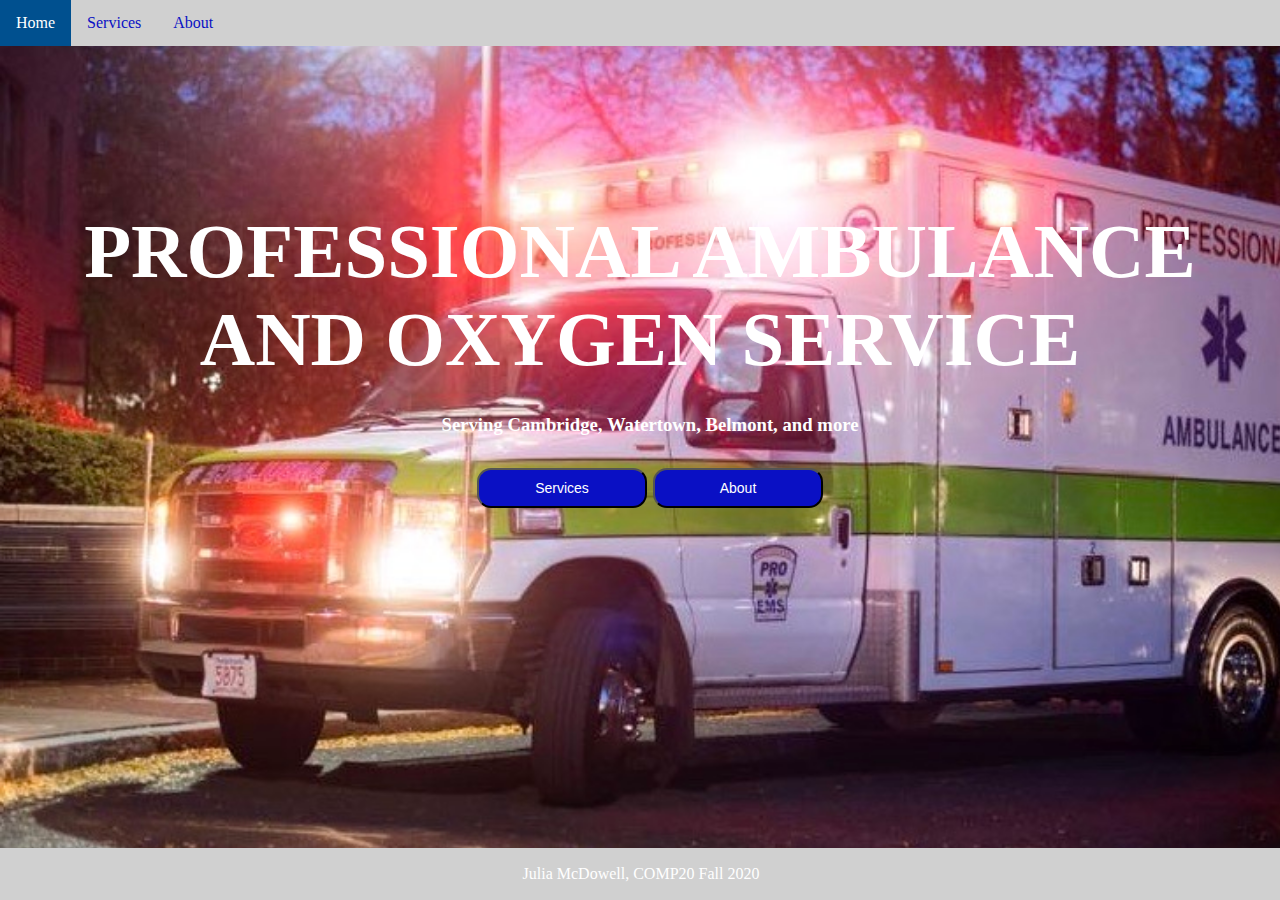
<file: hw2/index.html>
<!-- index.html
Author: Julia McDowell
Comp20 ProEMS website home page--> 

<html>
<head>
    <title>PRO EMS</title>
    <link rel="stylesheet" type="text/css" href="StyleSheet.css">
    <style type="text/css">
        .pcontainer{
            padding:10px;
            width: 100%;
            position: relative;
            color: white;
            text-align:center;
            top: 150px;
        }


        #homebuttons {
            margin-left:auto;
            margin-right:auto;
        }


        #hbut {
            background-color: #0A10C4;
            color: #FFFFFF;
            font-size: 14px;
            margin: 10px 1px;
            padding: 10px 20px;
            border-radius: 14px;
            width: 170px; 
        }

        #hbut:hover {
            background-color: #FFFFFF;
            color: #0A10C4;
        }
             
    </style>   
</head>

<body>
    <nav>
        <ul>
            <li> <a href="index.html" class="currpage">Home</a></li>
            <li> <a href="services.html">Services</a></li>
            <li> <a href="about.html">About</a></li>
        </ul> 
    </nav> 
    <header>
        <meta name=viewport content="width=device-width, initial-scale=1">
        <div class="container">
            <h1 class="title">PROFESSIONAL AMBULANCE AND OXYGEN SERVICE</h1> 
        </div>
    </header>

    <div class="pcontainer">

    <h3>Serving Cambridge, Watertown, Belmont, and more</h3>
        <table id="homebuttons">
            <tr>
                <td>
                    <a href = "services.html" class="button">
                                    <input type="button" value="Services" id="hbut"></a>
                </td>
                <td>
                    <a href = "about.html" class="button">
                                    <input type="button" value="About" id="hbut"></a>
                </td>
            </tr>
        </table>
    </div>
    <footer><p>Julia McDowell, COMP20 Fall 2020</p></footer>
</body>

</html>
</file>
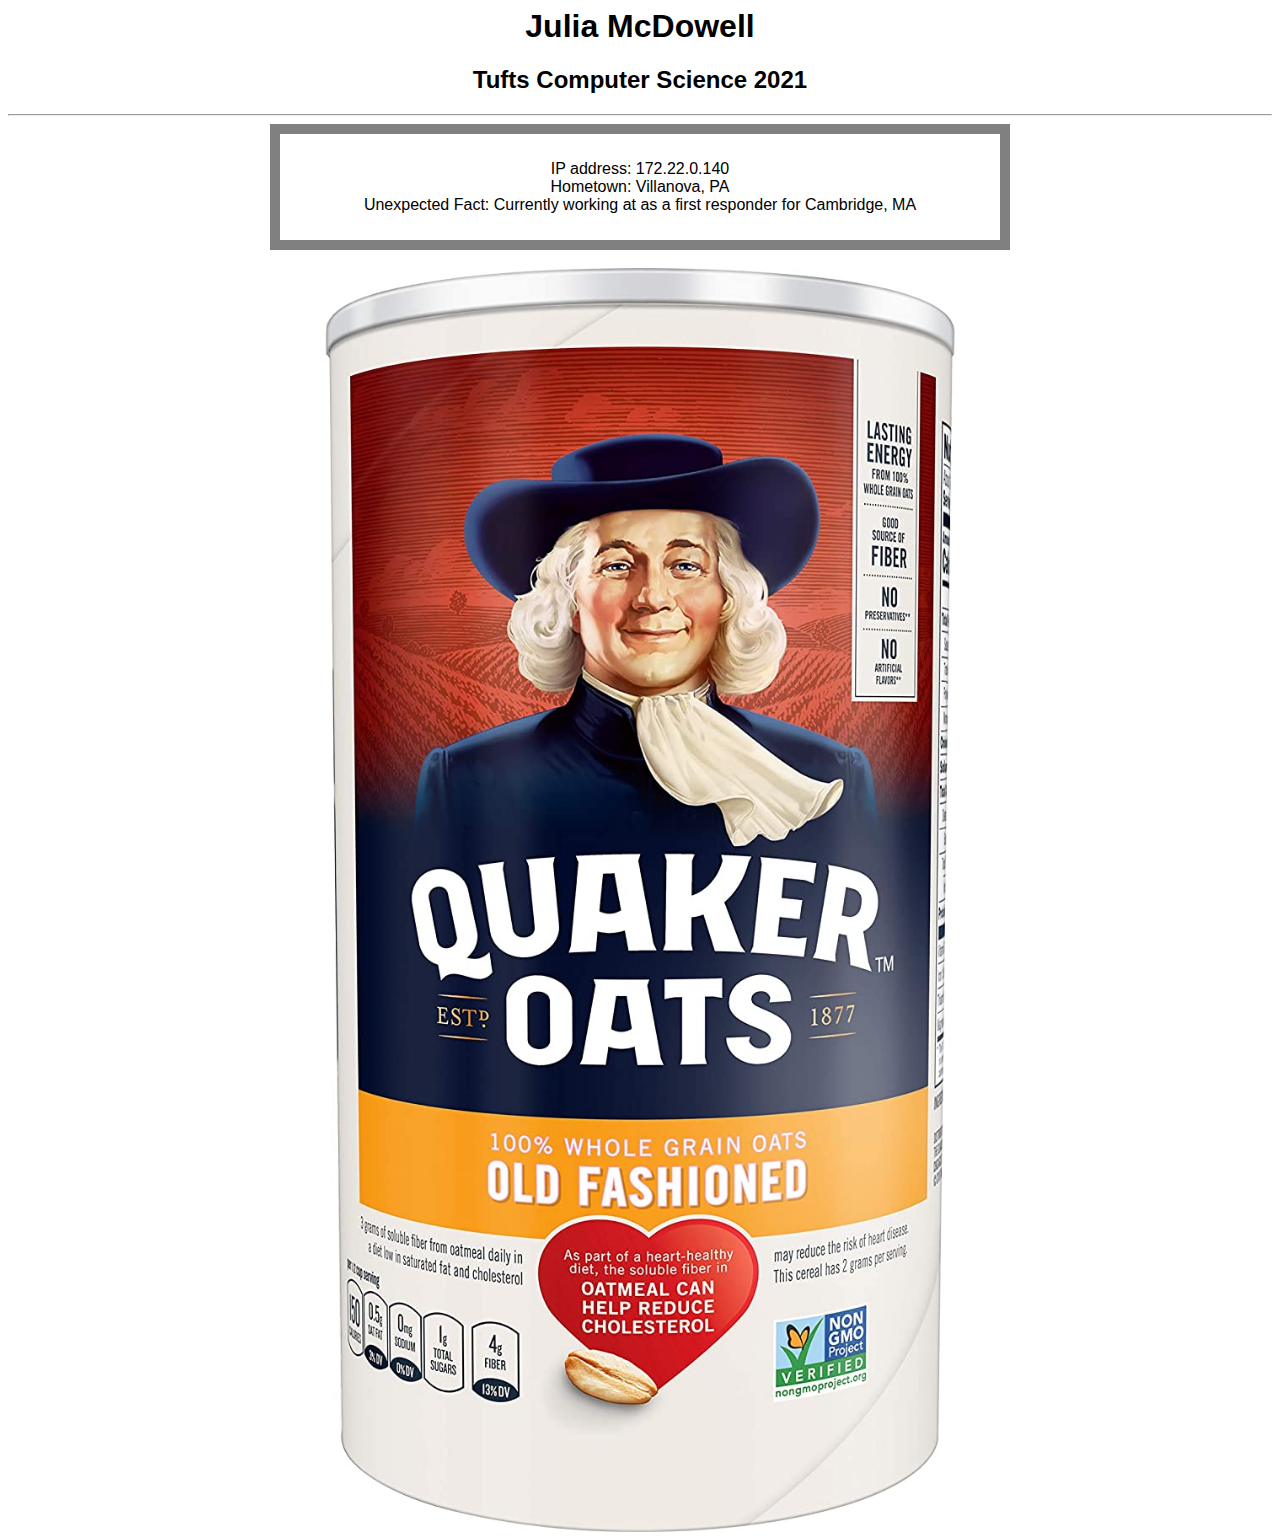
<file: aboutme.html>
<!-- aboutme.html 
Author: Julia McDowell
Comp 20 --> 

<html>
<head>
    <title>About Julia</title>

    <style> 
        body {
            
            color:black;
            text-align:center;
            font-family: Impact, Charcoal, sans-serif;
        }

        div {

            width: 700px;
            padding: 10px;
            border: 10px solid gray;
            margin: auto;
            background-color:white;
        }

    </style>
</head>

<body>
        <h1>Julia McDowell</h1>
        <h2>Tufts Computer Science 2021</h2>

    <hr/>

    <div >
        <p>
            IP address: 172.22.0.140 <br/>
            Hometown: Villanova, PA <br/>
            Unexpected Fact: Currently working at as a first responder for Cambridge, MA <br/>
        </p>
    </div>
    <br/>
    <img src="oats.jpg" width=100%>

</html>
</file>
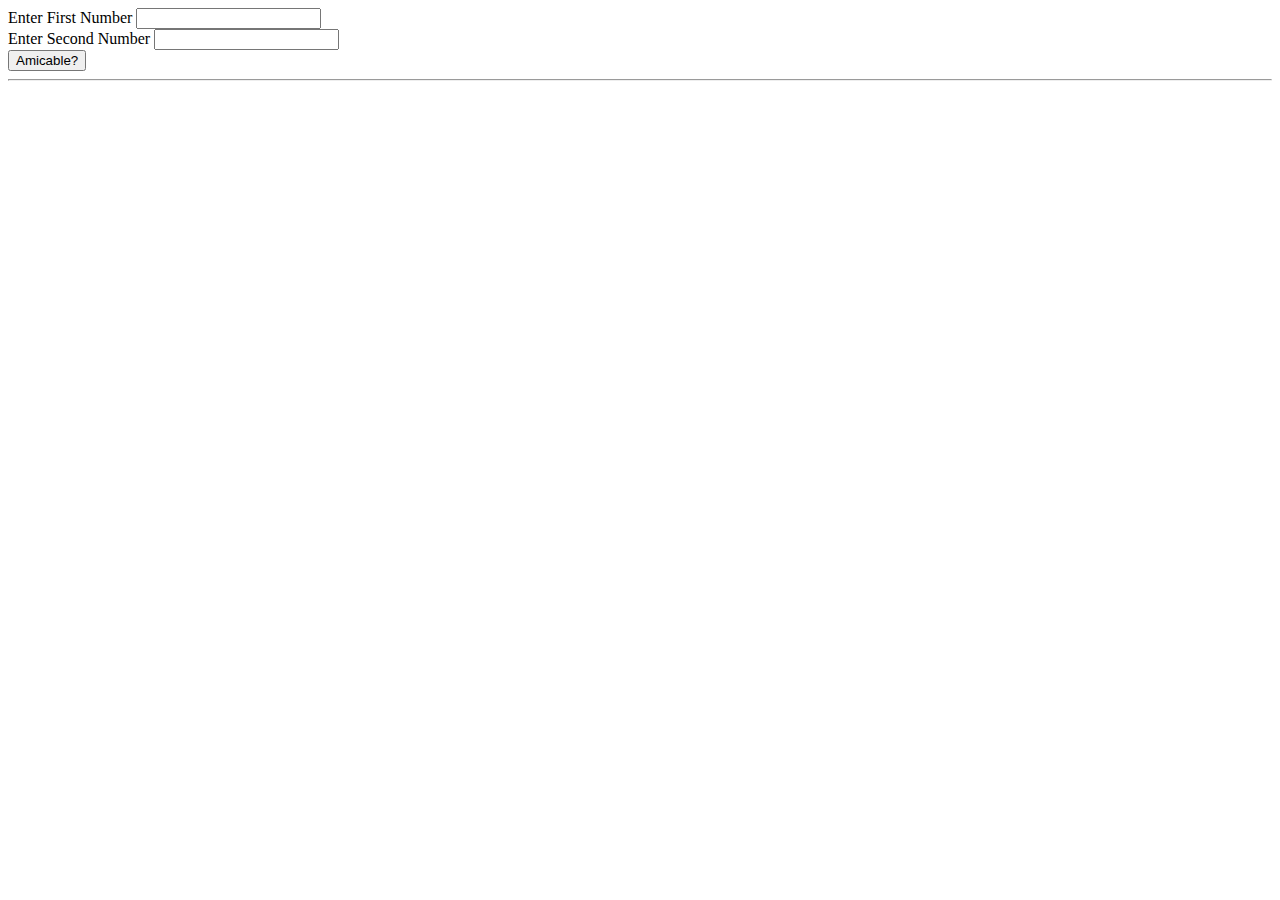
<file: amicable.html>
<!-- amicable.html 
Julia McDowell
COMP20 Fall 2020-->
<!doctype html>
<html>
<head>
    <meta charset="utf-8">
    <title>Amicable Numbers</title>
    <script language="javascript">
        window.onload=function()
        {
            document.getElementById("show-nums").onclick =
            function() 
            {   
                var strn1 = document.form1.n1.value;
                var strn2 = document.form1.n2.value;
                var intn1 = parseInt(strn1);
                var intn2 = parseInt(strn2);

                sum1 = addArray(getFactors(intn1)) - intn1;
                sum2 = addArray(getFactors(intn2)) - intn2;
                result = strn1 + " and " + strn2;
                if ((sum1 == intn2) && (sum2 == intn1)) {
                    result += " are amicable!";
                }
                else{
                    result += " are not amicable.";
                }
                // VALIDATE INPUT
                // if (Number.isInteger(n1) && Number.isInteger(n2)){
                //     result = n1 + ", " + n2;
                // }
                // else
                //     result = "Please Input Integers";
                
                document.getElementById("input-nums").innerHTML = result;
            }
        }

                   
        
        function isFactor(num, factor) 
        {
            return (((num % factor) == 0) && (num > 0));

        }
        // TEST code for isFactor()
        // document.write("125, 5:" + isFactor(125,5));
        // document.write("125, 6:" + isFactor(125,6));
        // document.write("-125, 5:" + isFactor(-125,5));
        // document.write("125, -5:" + isFactor(125,-5));
        // document.write("0, 1:" + isFactor(0,1));

        
        function showArray(arr)
        {
            var result = "";
            for (i=0; i < arr.length; i++) {
                var num = arr[i];
                result += num.toString();
                result += " ";
            } 
            document.getElementById("show-array").innerHTML = result;
        }
        //TEST for showArray()
        // showArray([1, 2, 3, 4, 5])
        // showArray([])
        // showArray([1])
        // showArray(["hello", 2])


        function addArray(arr)
        {
            var sum = 0;
            for (i=0; i < arr.length; i++) {
                var num = arr[i];
                sum += num;
            }
            return sum;
        }
        // TEST for addArray()
        // document.write(addArray([1,2,3,4]));
        // document.write(addArray([]));
        // document.write(addArray([1]));

        function getFactors(num)
        {
            var arr1 = [];
            for (i = 1; i <= num; i++){
                if ((num % i) == 0) {
                    arr1.push(i);
                }
            }
            return arr1;
        }
        //TEST for getFactors()
        // showArray(getFactors(128));
        // showArray(getFactors(1));
        // showArray(getFactors(0));
        
        
    
    </script>
</head>

<body>
    <form name="form1">
    Enter First Number <input type = "number" name = "n1">
    <br/>
    Enter Second Number <input type = "number" name = "n2">
    </form>
    <input type = "button" value = "Amicable?" id = "show-nums">
    <hr>
    <div id = "input-nums"></div>
    <!-- <div id = "show-array"></div> -->
    
</body>
</html>
</file>
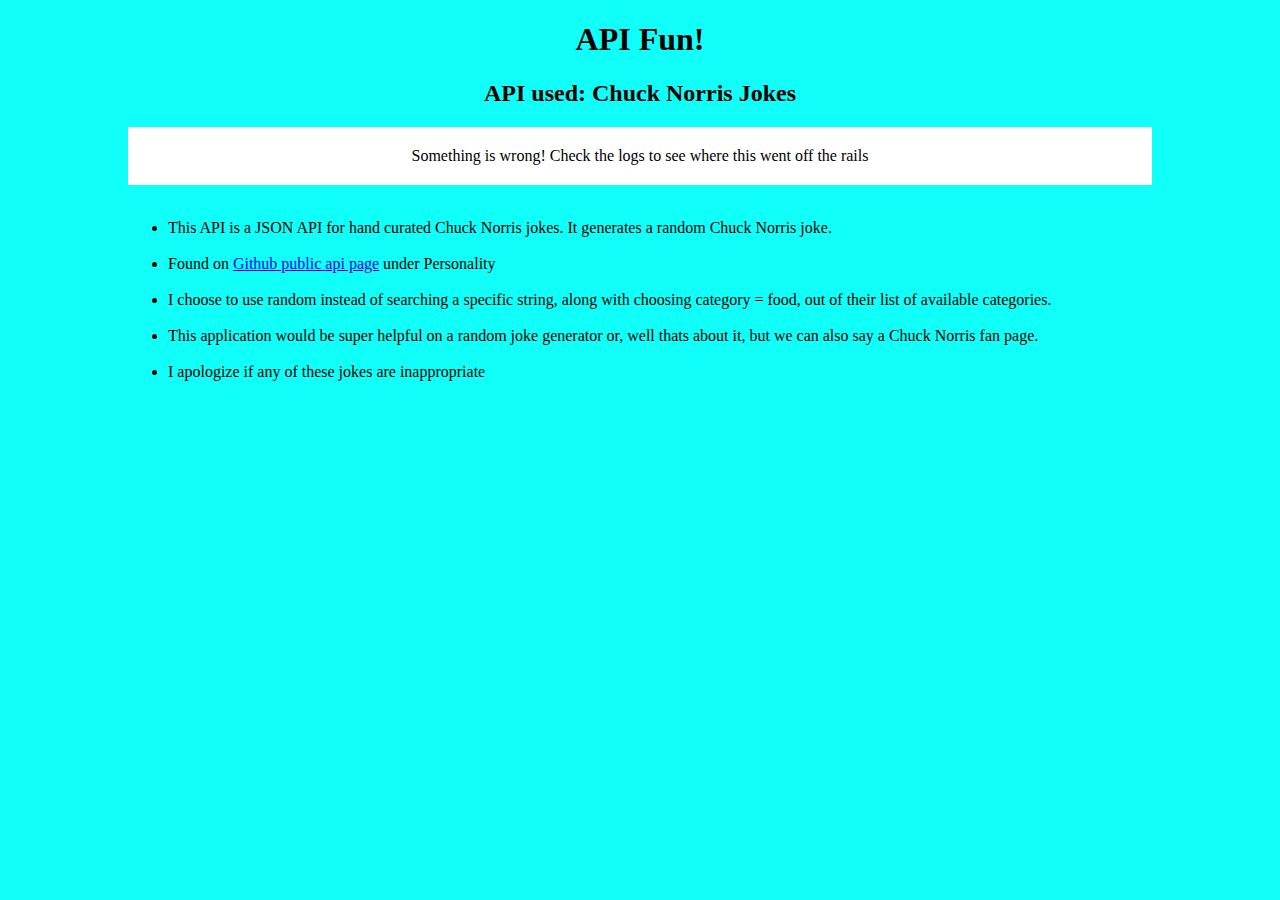
<file: apifun.html>
<!-- apifun.html 
Julia McDowell
COMP20 Fall 2020-->

<!doctype html>
<html>
<head>
    <title>API Fun</title>
    <meta charset="utf-8"/>
    <style>
        body {
            text-align:center; 
            width: 80%; 
            margin: 0 auto;
            background-color: #11FFF9;
        }
        #data {
            background-color: white;
           
            padding: 20px 20px 20px 20px;
        }
        ul {
            text-align: left;
        }
    </style>
    <script>
        function getAPI() {
            /* Step 1: Make instance of request object...
            ...to make HTTP request after page is loaded*/
            request = new XMLHttpRequest();
            console.log("1 - request object created");

            // Step 2: Set the URL for the AJAX request to be the JSON file

            request.open("GET", "https://api.chucknorris.io/jokes/random?category=food", true)

            console.log("2 - opened request file");

            // Step 3: set up event handler/callback
            request.onreadystatechange = function() {
                    console.log("3 - readystatechange event fired.");

                    if (request.readyState == 4 && request.status == 200) {

                            // Step 5: wait for done + success
                            console.log("5 - response received");
                            result = request.responseText;
                            joke = JSON.parse(result);
                            document.getElementById("data").innerHTML = joke["value"]; 
                            
                    }
                    else if (request.readyState == 4 && request.status != 200) {
                            document.getElementById("data").innerHTML = "Something is wrong!  Check the logs to see where this went off the rails";
                    }

                    else if (request.readyState == 3) {
                            document.getElementById("data").innerHTML = "Too soon!  Try again";
                    }
            }
        // Step 4: fire off the HTTP request
            request.send();
            console.log("4 - Request sent");
        }
        </script>
</head>

<body onload="getAPI()">
    <h1>API Fun!</h1>
    <h2>API used: Chuck Norris Jokes</h2>
    <div id="data">Loading...</div>
    <br>
    <ul>
        <li>This API is a JSON API for hand curated Chuck Norris jokes. It generates a random Chuck Norris joke.</li><br>
        <li>Found on <a href="https://github.com/public-apis/public-apis">Github public api page</a> under Personality</li><br>
        <li>I choose to use random instead of searching a specific string, along with choosing category = food, out of their list of available categories.</li><br>
        <li>This application would be super helpful on a random joke generator or, well thats about it, but we can also say a Chuck Norris fan page. </li><br>
        <li>I apologize if any of these jokes are inappropriate</li>
    </ul>
</body>
</html>
</file>
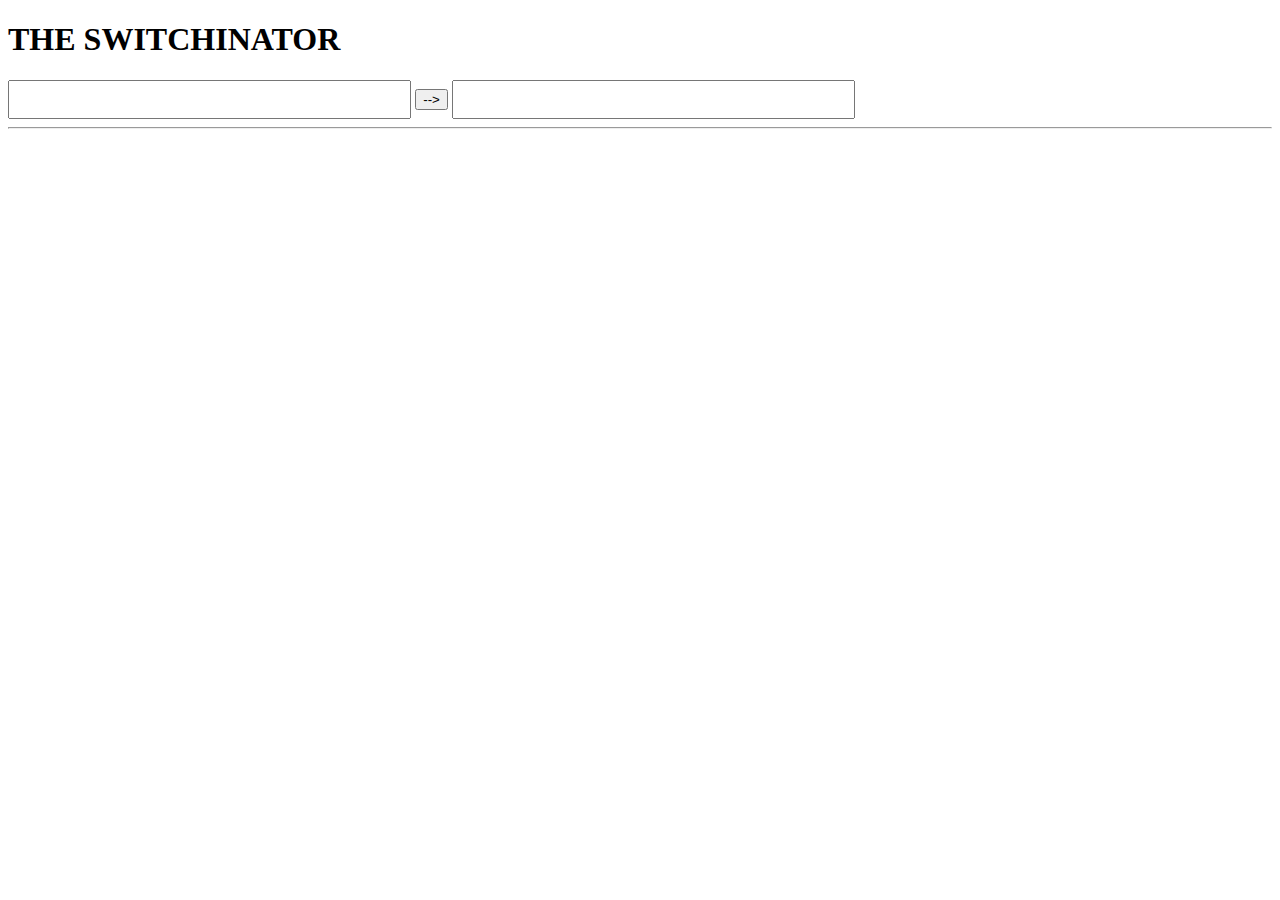
<file: extracredit.html>
<!-- extracredit.html
Julia McDowell
COMP20 Fall 2020 -->


<!doctype html>
<html>
<head>
    <meta charset="utf-8">
    <title>Extra Credit</title>
    <script language="javascript">

        function toggle(button) {
            if (button.value == "-->") {
                var str1 = document.form1.t1.value;
                document.form1.t2.value = str1;
                document.form1.t1.value = "";
                button.value = "<--";
            }
            else {
                var str1 = document.form1.t2.value;
                document.form1.t1.value = str1;
                document.form1.t2.value = "";
                button.value = "-->"
            }
        }

    </script>
    <style>
        .txtbox {
            width: 30%;
            padding: 10px;
        }

    </style>

</head>
<body>
    <h1>THE SWITCHINATOR</h1>
    <form name = "form1">
        <input type="text" class = "txtbox" name = "t1">
        <input type = "button" value = "-->" id = "switch" onclick = "javascript:toggle(this);">
        <input type = "text" class = "txtbox" name = "t2">
    </form>
    <hr>
    

</body>

</html>
</file>
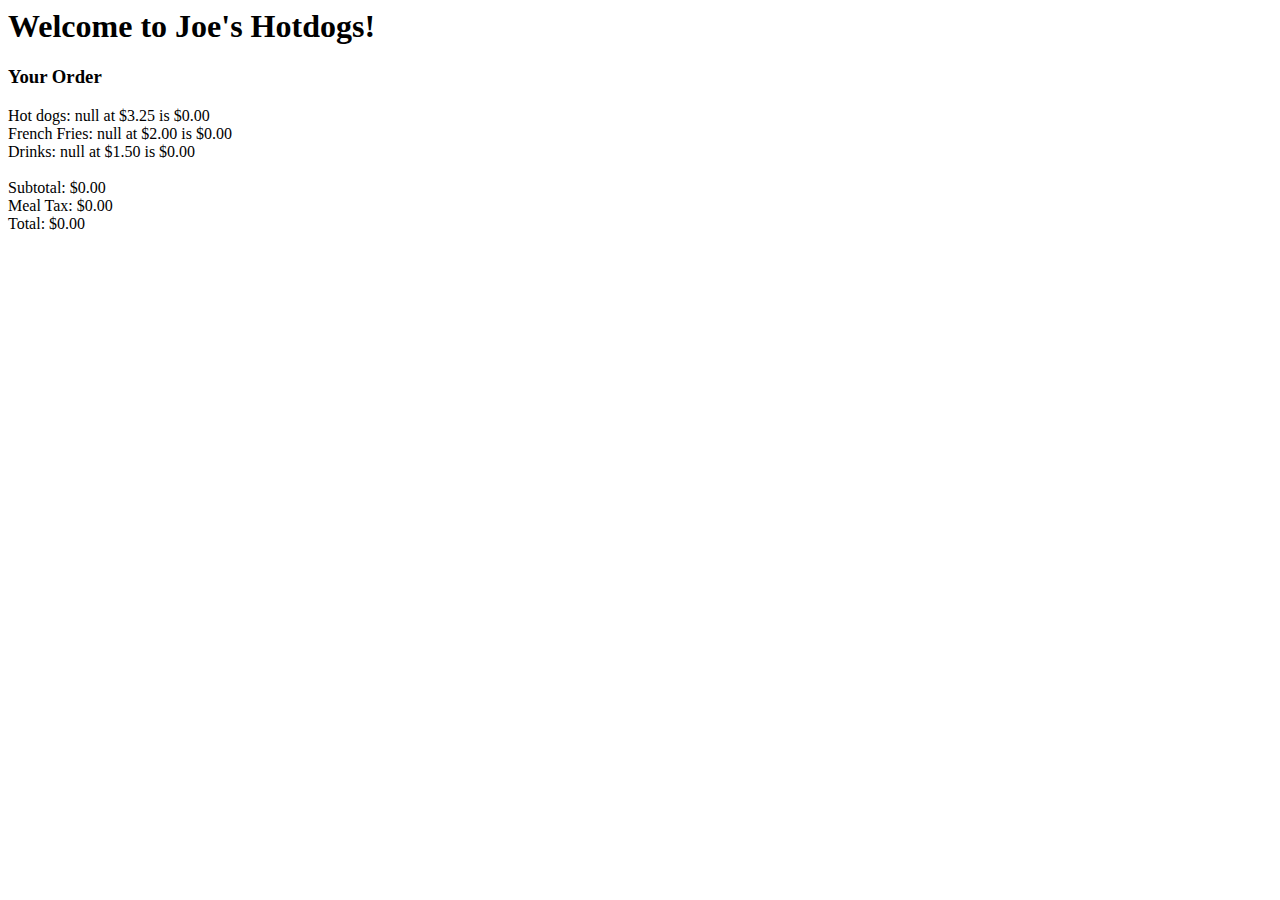
<file: joes.html>
<!-- joes.html
Author: Julia McDowell
Comp20 Fall 2020 -->

<html>
<head>
    <title>Joe's Hotdogs</title>
    <!-- style -->
</head>
<body>
    <!-- prompt for orders -->
    <script>var dogs = prompt("How many hot dogs?", "0")</script>
    <script>var fries = prompt("How many french fries?", "0");</script>
    <script>var drinks = prompt("How many drinks?", "0");</script>
    <!-- display page -->
    <h1>Welcome to Joe's Hotdogs!</h1>
    <h3>Your Order</h3>
    <script>
        var tdogs = (dogs * 3.25);
        var tfries = (fries * 2.00);
        var tdrinks = (drinks * 1.50);
        var subtotal = tdogs + tfries + tdrinks;
    </script>
    <p>
        Hot dogs: <script>document.write(dogs)</script> at $3.25 is 
            $<script>document.write(tdogs.toFixed(2));</script> <br>
        French Fries: <script>document.write(fries)</script> at $2.00 is 
            $<script>document.write((fries*2.00).toFixed(2));</script> <br>
        Drinks: <script>document.write(drinks)</script> at $1.50 is 
            $<script>document.write((drinks*1.50).toFixed(2));</script> <br>

        <script>
            if (subtotal >= 20) { 
                document.write("You qualified for our 10% discount!");
                subtotal *= .9;};
            var tax = subtotal * .0625
        </script>
        <br>
        Subtotal: $<script>document.write(subtotal.toFixed(2))</script> <br>
        Meal Tax: $<script>document.write(tax.toFixed(2))</script> <br>
        Total: $<script>document.write((subtotal+tax).toFixed(2))</script>


    </p>

        <!-- #dogs: # at $3.25 is $total -->
        <!-- #fries: # at $2.00 is $total -->
        <!-- #drinks: # at $1.50 is $total -->
        <!-- You did/not qualify for our 10% discount (>=$20) -->
        <!-- subtotal$ -->
        <!-- calculate and show 6.25% mass tax -->
        <!-- total $ -->
</body>


</html>
</file>
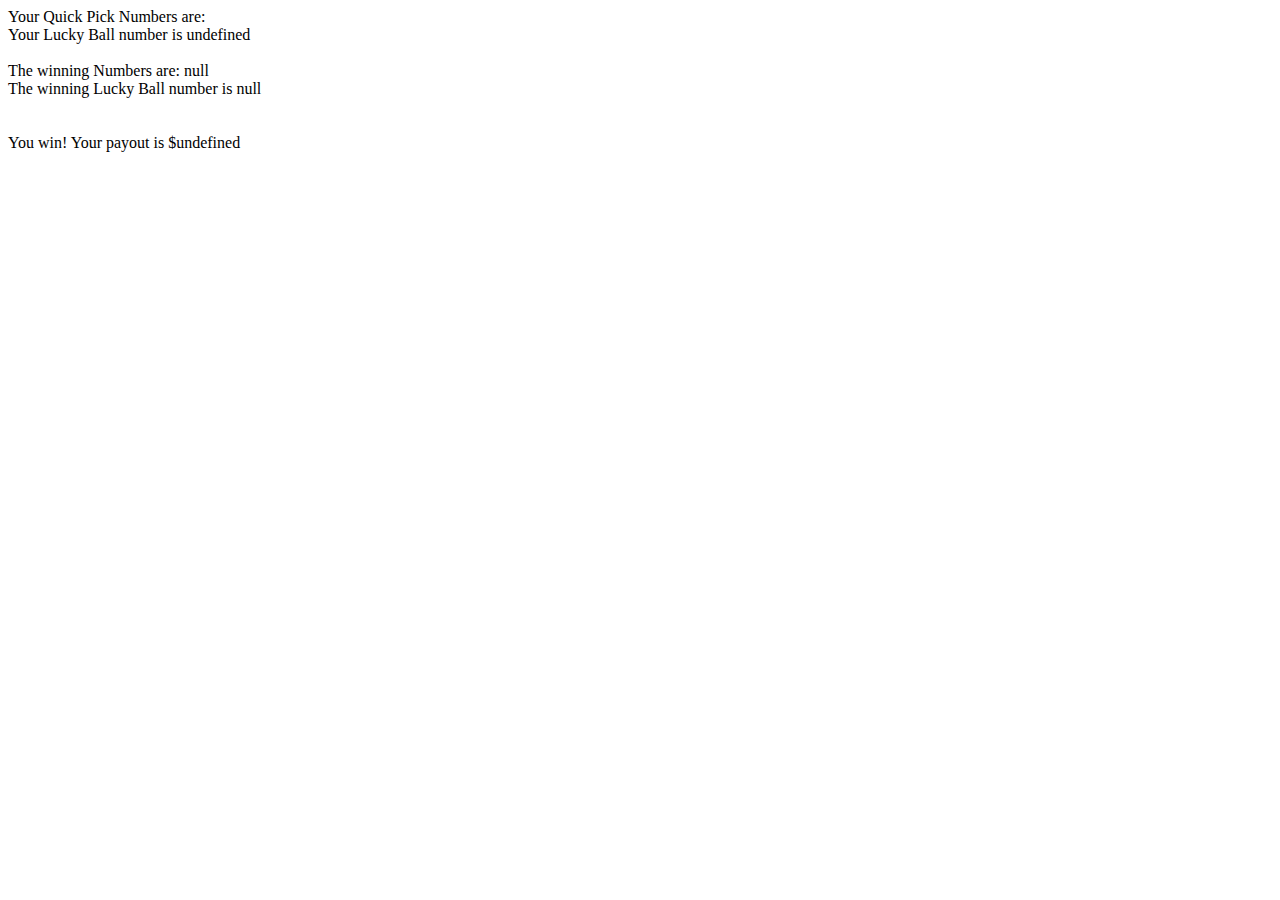
<file: quickpick.html>
<!-- quickpick.html
Author: Julia McDowell
Tufts Comp20 Fall 2020 -->

<html>
    <head>
        <title>Quick Pick!</title>
        <!-- style -->
    </head>
    <body>

        <script>
            // prompt winning numbers
            var winnums = prompt("Enter the five winning numbers separated by one space:", "10 11 12 13 14");
            var winlucky = prompt("Enter the winning lucky number:", "1");
            var winnumsarray = winnums.split(" ");

            // calculate random numbers
            var n;
            var numbers = new Array(5);
            for (i = 0; i < 5; i++) {
                n = Math.floor(Math.random() * 48 + 1);
                numbers[i] = n;}
            numbers.sort((a, b) => a-b);
            var lucky = Math.floor(Math.random() * 18 + 1);

            // compare winning and random
            var counter = 0;
            for (i = 0; i < 5; i++) {
                if (winnumsarray.includes(numbers[i].toString())) {counter++;}
            } 
            var luckymatch = false;
            if (winlucky == lucky) {luckymatch = true;}
            var total = 0;

            if (counter==0 && luckymatch) {total = 4;}
            else if (counter==1 && luckymatch){total = 6;}
            else if (counter==2 && luckymatch) {total = 25;}
            else if (counter==2) {total = 3;}
            else if (counter==3 && luckymatch){total = 150;}
            else if (counter==3) {total = 20;}
            else if (counter==4 && luckymatch) {total = 5000;}
            else if (counter==4) {total = 200;}
            else if (counter==5 & luckymatch) {total = 7000;}
            else if (counter==5) {total = 25000;}
            

        </script>

        <p>
            Your Quick Pick Numbers are: 
            <script>
                for (i = 0; i<5; i++) {
                    document.write(numbers[i], " ");
                }
            </script><br>
            Your Lucky Ball number is <script>document.write(lucky)</script>
            <br><br>
            The winning Numbers are: <script>document.write(winnums)</script> <br>
            The winning Lucky Ball number is <script>document.write(winlucky)</script>
            <br><br><br>

            <script> 
                if (total == 0) {document.write("You lose! No money won");}
                else if (total == 7000) {document.write("You win! Your payout is $7,000 a WEEK for LIFE!");}
                else if (total == 25000) {document.write("You win! Your payout is $25,000 a YEAR for LIFE!");}
                else {document.write("You win! Your payout is $" + total);}
            </script>

        </p>


    </body>


</html>
</file>
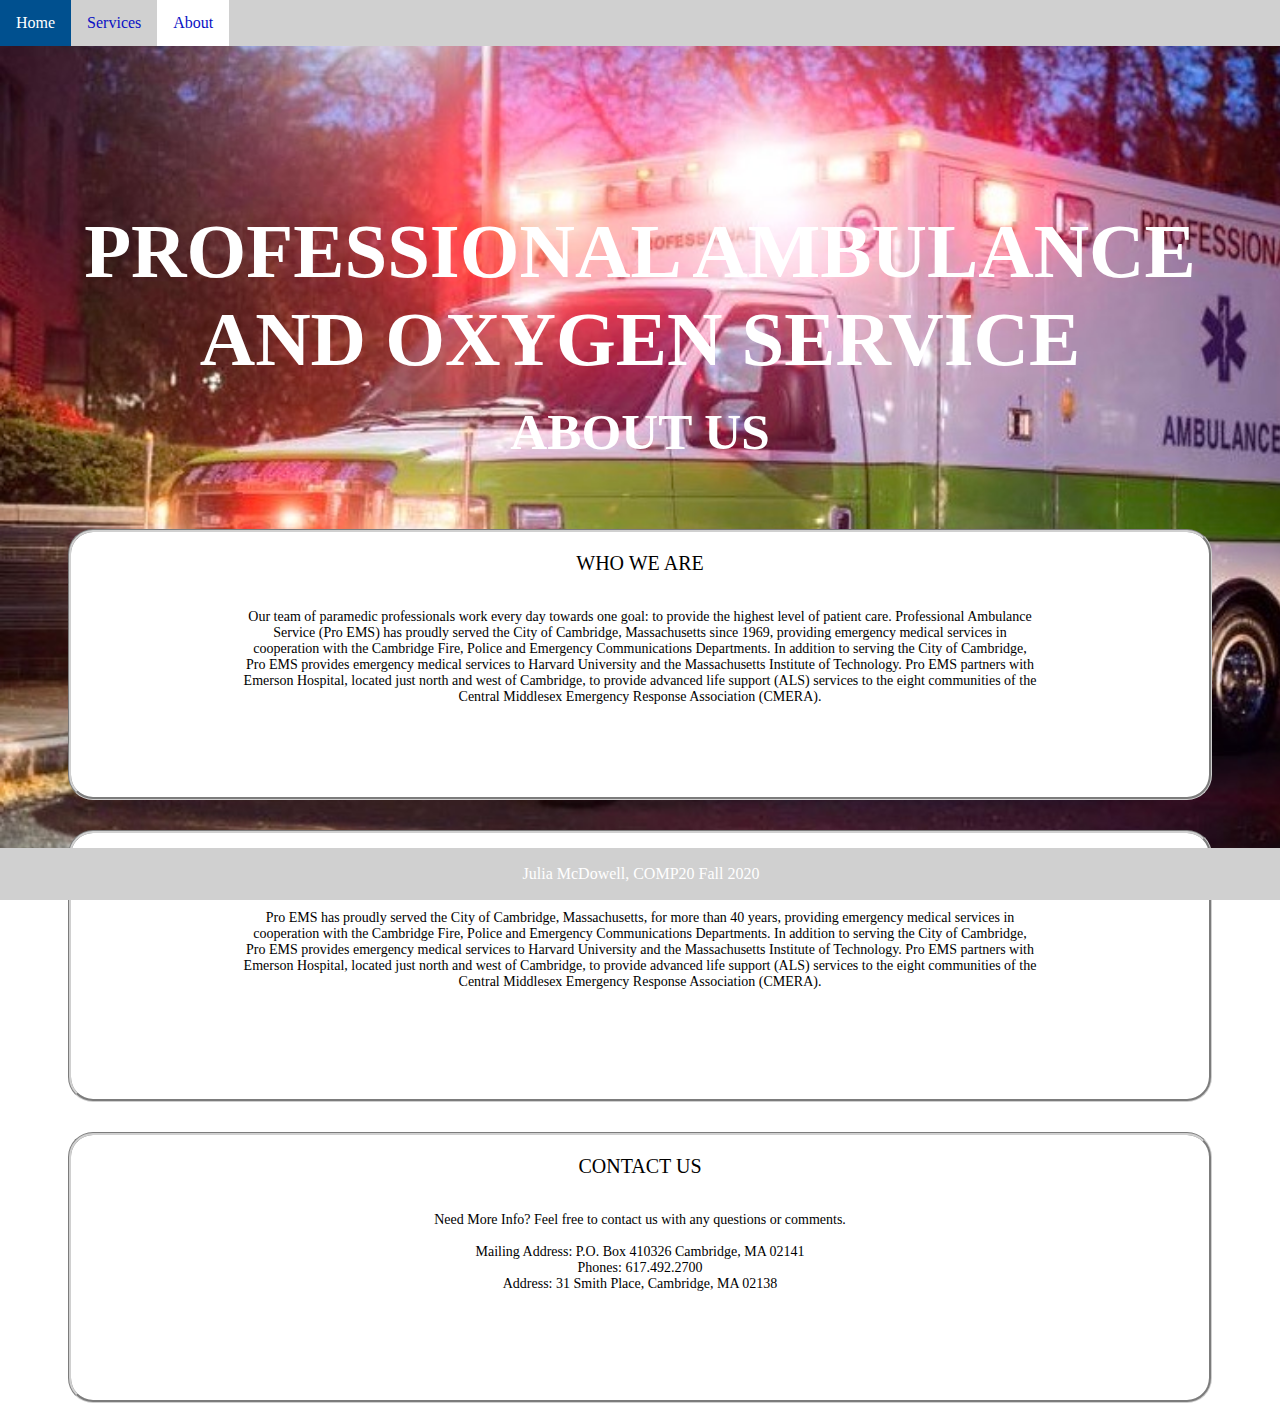
<file: hw2/about.html>
<!-- about.html
Author: Julia McDowell
Comp20 ProEMS website about page--> 

<html>
<head>
    <title>PRO EMS</title>
    <link rel="stylesheet" type="text/css" href="StyleSheet.css"> 
    <meta name="viewport" content="width=device-width, initial-scale=1.0"> 
</head>

<body>
    <nav>
        <ul>
            <li> <a href="index.html">Home</a></li>
            <li> <a href="services.html">Services</a></li>
            <li> <a href="about.html" class="currpage">About</a></li>
        </ul> 
    </nav> 

    <header>
        <meta name=viewport content="width=device-width, initial-scale=1">
        <div class="container">
            <h1 class="title">PROFESSIONAL AMBULANCE AND OXYGEN SERVICE</h1> 
        </div>
    </header>
    <h4 id="title2">ABOUT US</h4>

    <!-- WHO WE ARE -->
    <div class="aboutcontainer">
        <div class="aboutc2">
            <p>WHO WE ARE</p>
            <div class="aboutc3">
                <p>Our team of paramedic professionals work every day towards one goal: to provide the highest level of patient care. Professional Ambulance Service (Pro EMS) has proudly served the City of Cambridge, Massachusetts since 1969, providing emergency medical services in cooperation with the Cambridge Fire, Police and Emergency Communications Departments. In addition to serving the City of Cambridge, Pro EMS provides emergency medical services to Harvard University and the Massachusetts Institute of Technology. Pro EMS partners with Emerson Hospital, located just north and west of Cambridge, to provide advanced life support (ALS) services to the eight communities of the Central Middlesex Emergency Response Association (CMERA).</p>
            </div>
        </div>
    </div>

    <div class="aboutcontainer">
        <div class="aboutc2">
            <p>SERVICE AREAS</p>
            <div class="aboutc3">
                <p>Pro EMS has proudly served the City of Cambridge, Massachusetts, for more than 40 years, providing emergency medical services in cooperation with the Cambridge Fire, Police and Emergency Communications Departments. In addition to serving the City of Cambridge, Pro EMS provides emergency medical services to Harvard University and the Massachusetts Institute of Technology. Pro EMS partners with Emerson Hospital, located just north and west of Cambridge, to provide advanced life support (ALS) services to the eight communities of the Central Middlesex Emergency Response Association (CMERA).
                </p>
            </div>
        </div>
    </div>

    <div class="aboutcontainer">
        <div class="aboutc2">
            <p>CONTACT US</p>
            <div class="aboutc3">
                <p>Need More Info? Feel free to contact us with any questions or comments. <br><br>

                Mailing Address: P.O. Box 410326 Cambridge, MA 02141 <br> 
                Phones: 617.492.2700 <br>
                Address: 31 Smith Place, Cambridge, MA 02138
                </p>
            </div>
        </div>
    </div>

    



        
    <footer><p>Julia McDowell, COMP20 Fall 2020</p></footer>
</body>

</html>
</file>
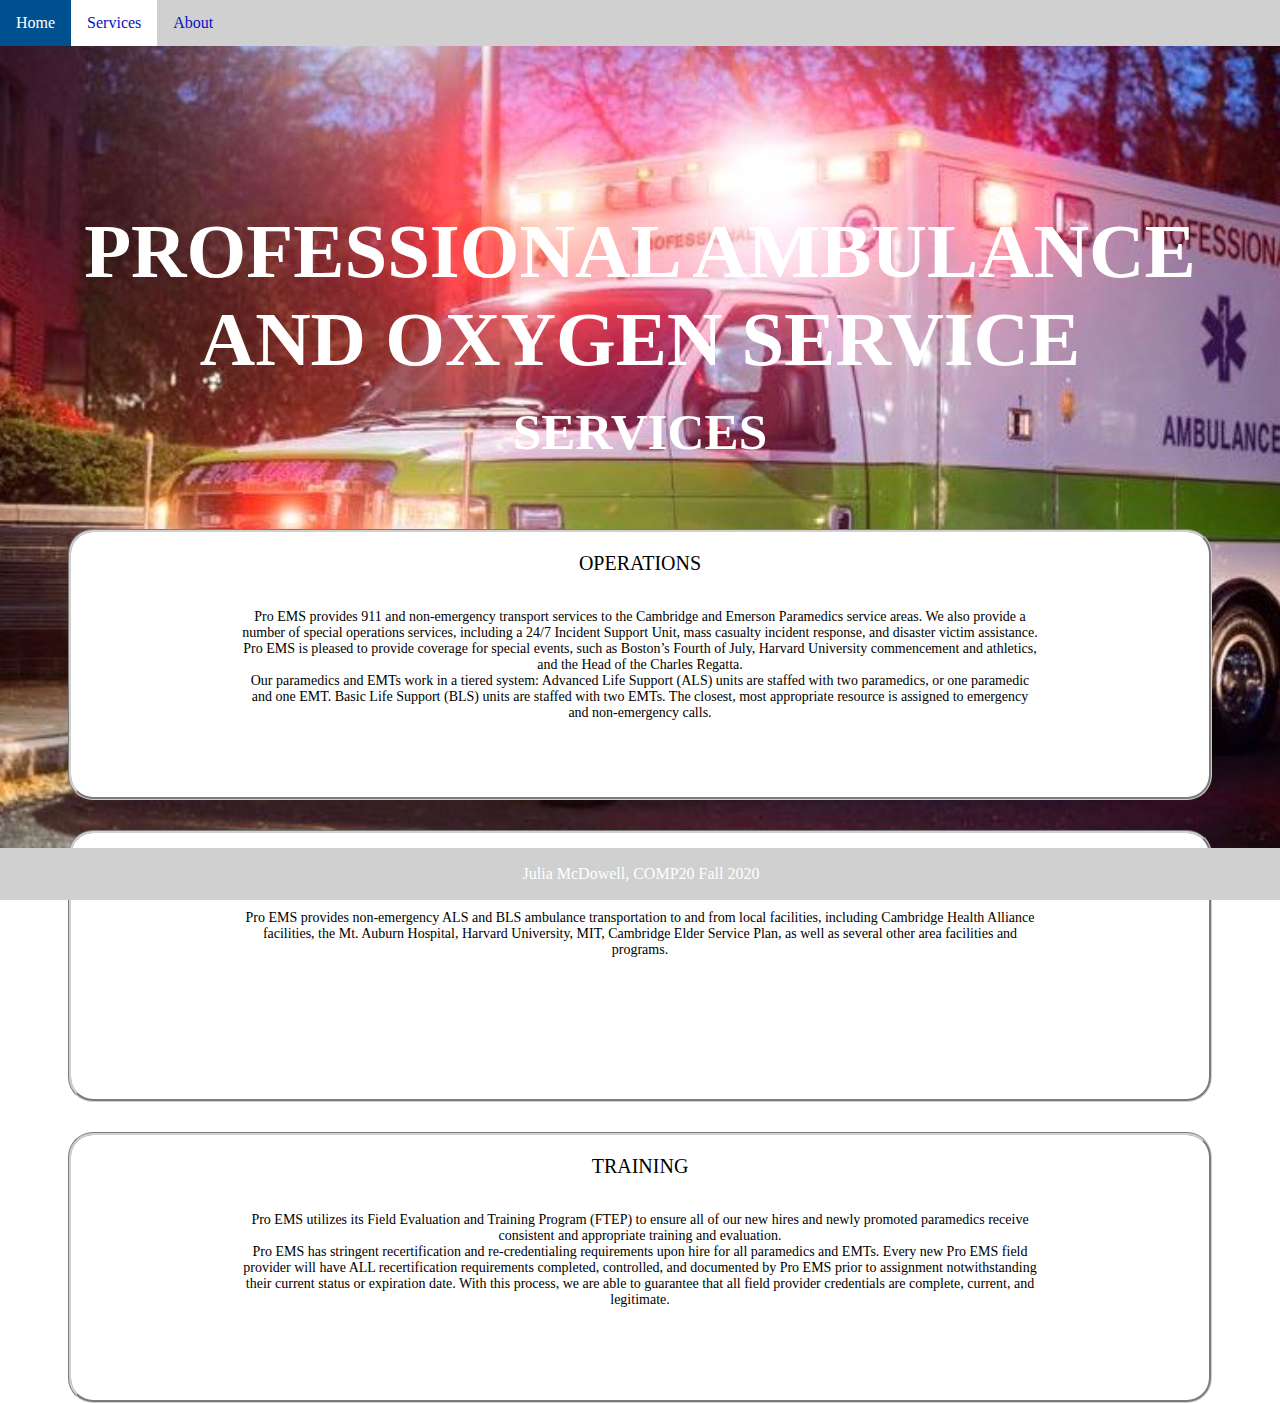
<file: hw2/services.html>
<!-- services.html
Author: Julia McDowell
Comp20 ProEMS website services page--> 

<html>
<head>
    <title>PRO EMS</title>
    <link rel="stylesheet" type="text/css" href="StyleSheet.css">
    <style type="text/css">
             
    </style>   
</head>

<body>

    <nav>
        <ul>
            <li> <a href="index.html">Home</a></li>
            <li> <a href="services.html" class="currpage">Services</a></li>
            <li> <a href="about.html">About</a></li>
        </ul> 
    </nav> 
    <header>
        <meta name=viewport content="width=device-width, initial-scale=1">

        <div class="container">
            <h1 class="title">PROFESSIONAL AMBULANCE AND OXYGEN SERVICE</h1> 
        </div>
    </header>
    <h4 id="title2">SERVICES</h4>


    <div class="aboutcontainer">
        <div class="aboutc2">
            <p>OPERATIONS</p>
            <div class="aboutc3">
                <p>Pro EMS provides 911 and non-emergency transport services to the Cambridge and Emerson Paramedics service areas. We also provide a number of special operations services, including a 24/7 Incident Support Unit, mass casualty incident response, and disaster victim assistance. Pro EMS is pleased to provide coverage for special events, such as Boston’s Fourth of July, Harvard University commencement and athletics, and the Head of the Charles Regatta. <br> 
                Our paramedics and EMTs work in a tiered system: Advanced Life Support (ALS) units are staffed with two paramedics, or one paramedic and one EMT. Basic Life Support (BLS) units are staffed with two EMTs. The closest, most appropriate resource is assigned to emergency and non-emergency calls.</p>
            </div>
        </div>
    </div>

    <div class="aboutcontainer">
        <div class="aboutc2">
            <p>NON-EMERGENCY TRANSPORTS</p>
            <div class="aboutc3">
                <p>Pro EMS provides non-emergency ALS and BLS ambulance transportation to and from local facilities, including Cambridge Health Alliance facilities, the Mt. Auburn Hospital, Harvard University, MIT, Cambridge Elder Service Plan, as well as several other area facilities and programs.</p>
            </div>
        </div>
    </div>

    <div class="aboutcontainer">
        <div class="aboutc2">
            <p>TRAINING</p>
            <div class="aboutc3">
                <p> Pro EMS utilizes its Field Evaluation and Training Program (FTEP) to ensure all of our new hires and newly promoted paramedics receive consistent and appropriate training and evaluation. <br> Pro EMS has stringent recertification and re-credentialing requirements upon hire for all paramedics and EMTs.  Every new Pro EMS field provider will have ALL recertification requirements completed, controlled, and documented by Pro EMS prior to assignment notwithstanding their current status or expiration date.  With this process, we are able to guarantee that all field provider credentials are complete, current, and legitimate.</p>
            </div>
        </div>
    </div>

    



        
    <footer><p>Julia McDowell, COMP20 Fall 2020</p></footer>
</body>

</html>
</file>
<file: hw2/StyleSheet.css>
/* StyleSheet.css
Julia McDowell
Comp20 ProEMS Website */

/*NAVIGATION BAR*/
nav{
    position:fixed;
    width: 100%;
    margin:0 auto;
}

ul {
  position: fixed;
  width: 100%;
  top: 0;
  left: 0;
  right: 0;
  list-style-type: none;
  margin: 0;
  padding: 0;
  background-color: #D0D0D0;
}

li {
  float: left;
}

li a {
  display: inline-block;
  color: #0A10C4;
  text-align: center;
  padding: 14px 16px;
  text-decoration: none;
}

li a:hover {
  background-color: #00508F;
  color: #FFFFFF;
}

a.currpage {
    background-color: #FFFFFF;
}
/*END NAVIGATION BAR*/


body{
    background-image: url("weewoo.jpeg");
    background-size: cover;
    background-attachment: fixed;
}



.title{
    position: relative;
    top: 200px;
    color: #FFFFFF;
    text-align: center;
    font-size: 70px;
    font-size: 6vw;
}

#title2{
    position: relative;
    top: 150px;
    color: #FFFFFF;
    text-align: center;
    font-size:50px;
    font-size:4vw;
}

.aboutcontainer {
    width:90%;
    height:30%;
    background-color: #FFFFFF;
    color:#000000;
    text-align:center;
    border-radius: 25px;
    border-color: #D0D0D0;
    border-style: groove;
    margin:0 auto;
    position: relative;
    top:150px;
    margin-bottom: 30px;
}
.aboutc2{
    font-size: 20px;
    position:relative;
    width:70%;
    text-align:center, top;
    margin:0 auto;
    border-radius:25px;
}
.aboutc3{
    font-size:14px;
    height:65%;
    overflow: scroll;
}



footer {
    position: fixed;
    left: 0;
    bottom: 0;
    width:100%;
    text-align: center;
    padding: 1px;
    background-color: #D0D0D0;
    color: white;
}
</file>
